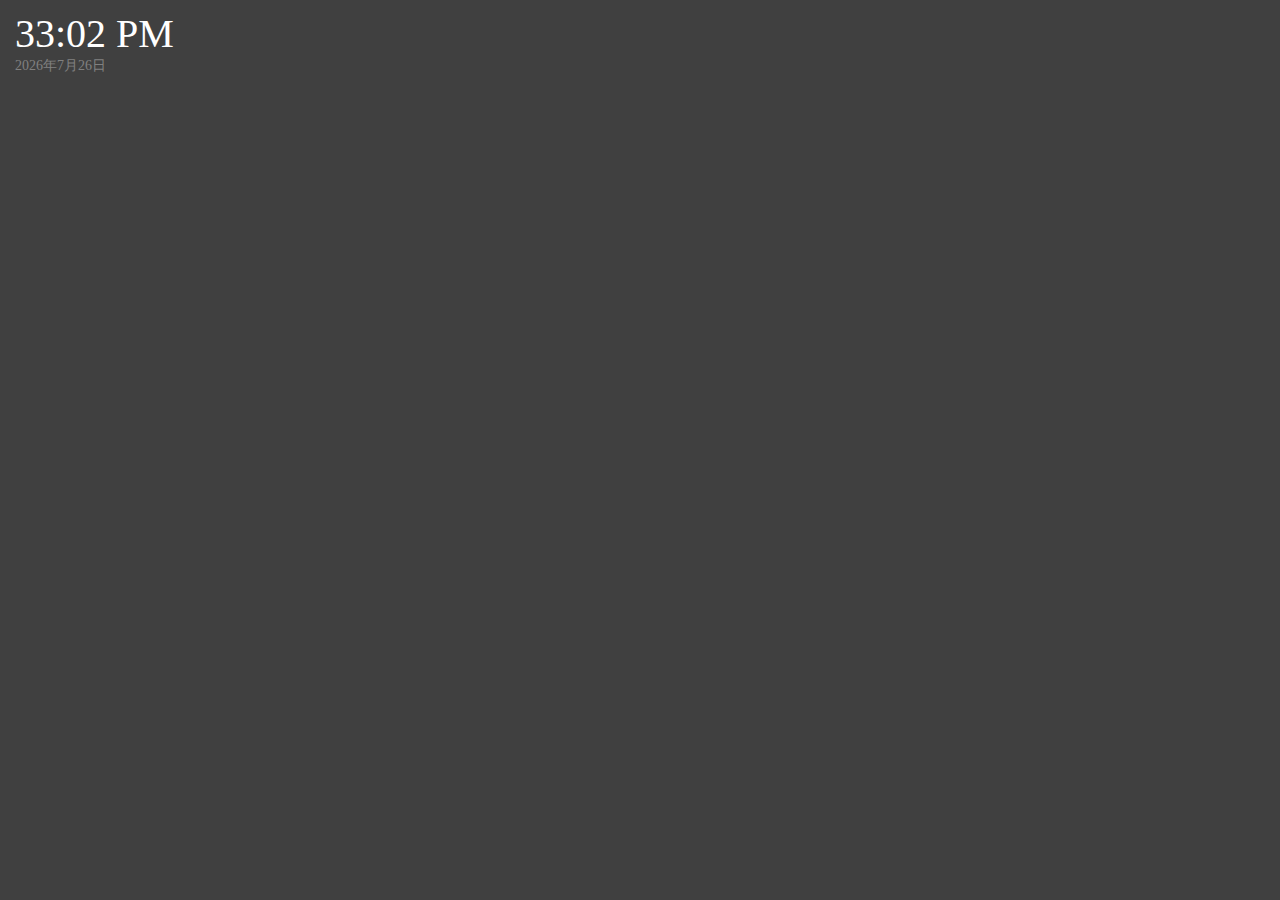
<file: lottery/index.html>
<!doctype html><html lang="en"><head><meta charset="UTF-8"><meta name="viewport" content="width=device-width,user-scalable=no,initial-scale=1,maximum-scale=1,minimum-scale=1"><meta http-equiv="X-UA-Compatible" content="ie=edge"><meta name="apple-mobile-web-app-capable" content="no"><meta name="format-detection" content="telephone=no, email=no"><link rel="shortcut icon " type="images/x-icon" href="[data-uri]&#x3D;&#x3D;"><link rel="stylesheet" href="./css/index-b9edf3c443.css"><title>LOTTERY</title></head><body><div id="root"><div id="time"></div><div id="year"></div><p class="p1"></p><p class="p2"></p><p class="p3"></p><p class="p4"></p><p class="p5"></p></div><script src="./js/index-86c71c9b29.js"></script></body></html>
</file>
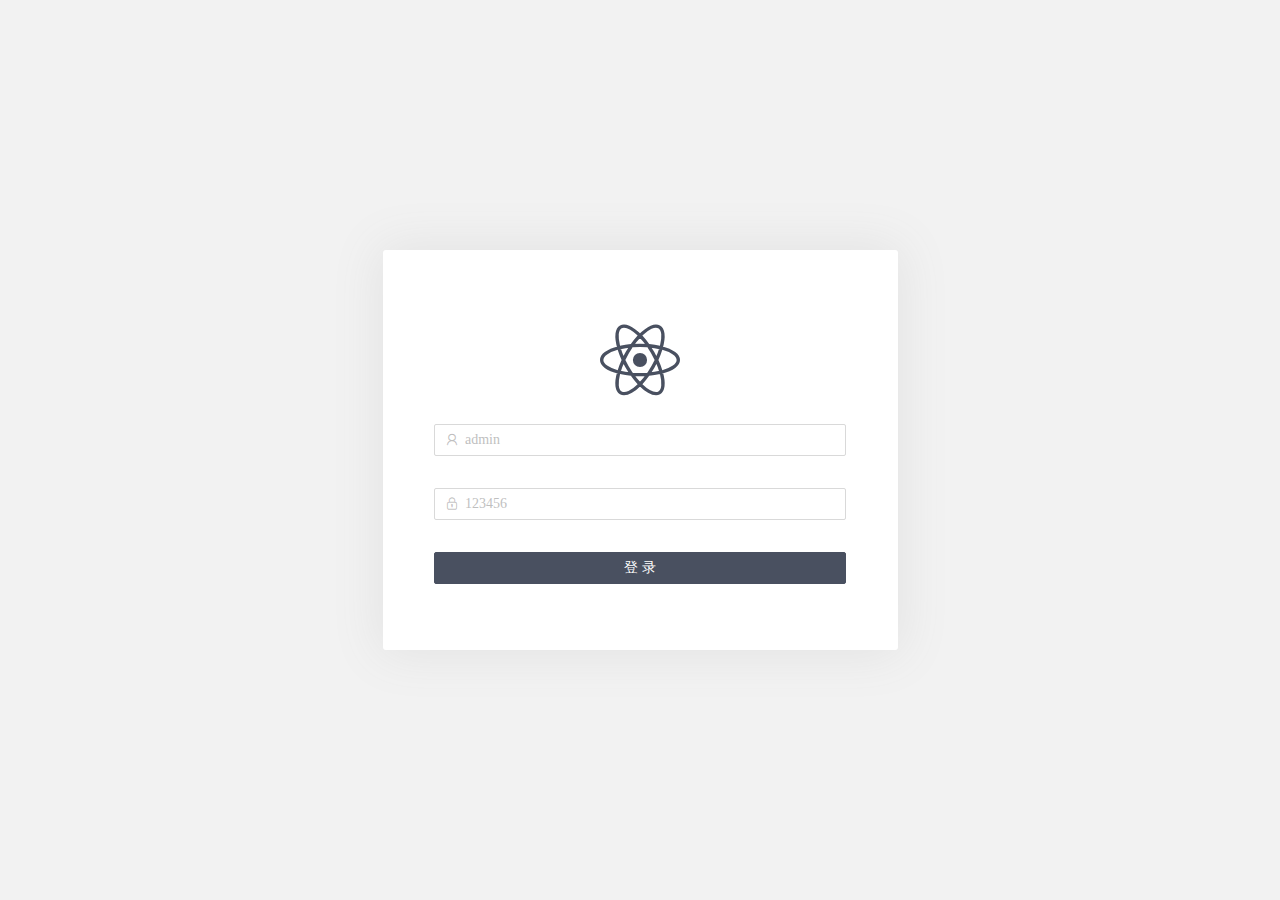
<file: react-starter-kit/index.html>
<!doctype html><html lang=en><head><meta charset=UTF-8><meta name=viewport content="width=device-width,user-scalable=no,initial-scale=1,maximum-scale=1,minimum-scale=1"><meta http-equiv=X-UA-Compatible content="IE=edge,chrome=1"><title>REACT STARTER</title><link href="[data-uri]" rel="shortcut icon" type=images/x-icon><link href=https://jines-z.github.io/react-starter-kit/css/vendor.8c202.css rel=stylesheet><link href=https://jines-z.github.io/react-starter-kit/css/main.86ac5.css rel=stylesheet></head><body><div id=root style="height: 100%"></div><script type=text/javascript src=https://jines-z.github.io/react-starter-kit/dll/vendor.dll.c16fb.js></script><script type=text/javascript src=https://jines-z.github.io/react-starter-kit/js/vendor.8c202.js></script><script type=text/javascript src=https://jines-z.github.io/react-starter-kit/js/main.86ac5.js></script></body></html>
</file>
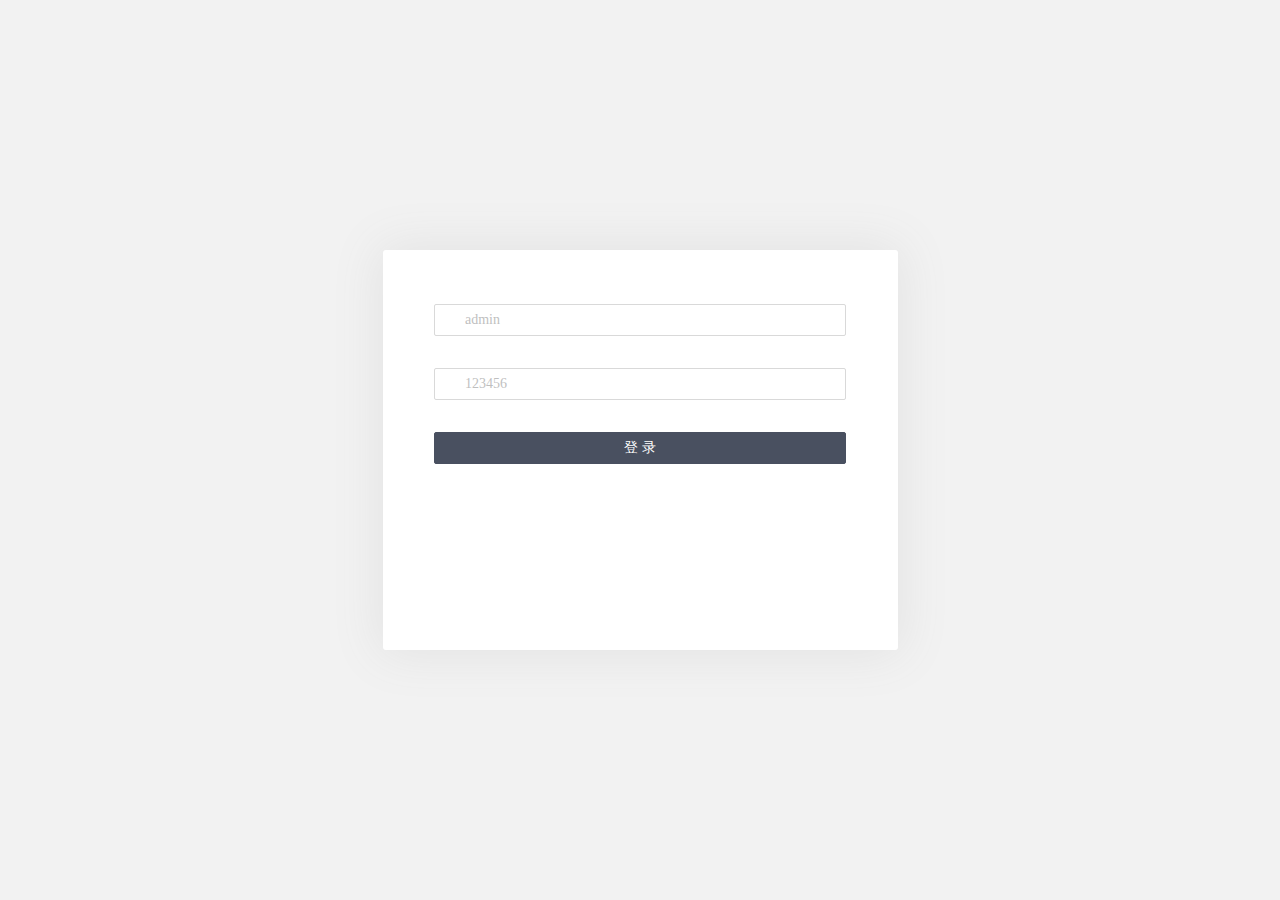
<file: rs-mobx/index.html>
<!doctype html><html lang=en><head><meta charset=UTF-8><meta name=viewport content="width=device-width,initial-scale=1,minimum-scale=1"><meta http-equiv=X-UA-Compatible content="IE=edge,chrome=1"><title>RS-ADMIN-CLI</title><link href=https://jines-z.github.io/images/favicon.ico rel="shortcut icon" type=images/x-icon><link href=//at.alicdn.com/t/font_591024_p89sr5ge77h.css rel=stylesheet><link href=https://jines-z.github.io/rs-mobx/css/vendors~main.b8edf.css rel=stylesheet><link href=https://jines-z.github.io/rs-mobx/css/main.4de43.css rel=stylesheet></head><body><div id=root style="height: 100%"></div><script type=text/javascript src=https://jines-z.github.io/rs-mobx/dll/vendor.dll.e6bf3.js></script><script type=text/javascript src=https://jines-z.github.io/rs-mobx/js/vendors~main.b8edf.js></script><script type=text/javascript src=https://jines-z.github.io/rs-mobx/js/main.4de43.js></script></body></html>
</file>
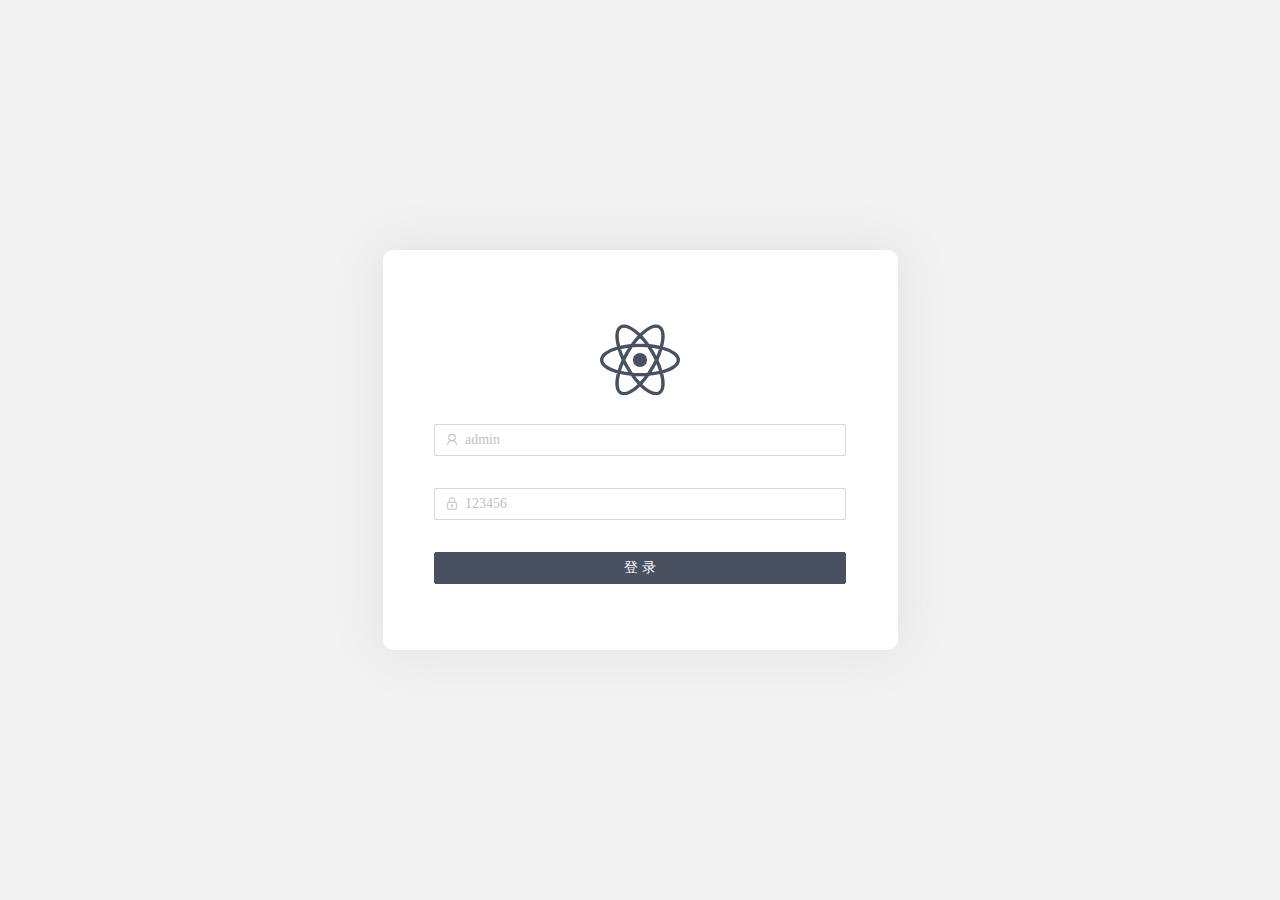
<file: rs-redux/index.html>
<!doctype html><html lang=en><head><meta charset=UTF-8><meta name=viewport content="width=device-width,initial-scale=1,minimum-scale=1"><meta http-equiv=X-UA-Compatible content="IE=edge,chrome=1"><title>RS-ADMIN-CLI</title><link href=https://jines-z.github.io/images/favicon.ico rel="shortcut icon" type=images/x-icon><link href=https://jines-z.github.io/rs-redux/css/vendors~main.83aa6.css rel=stylesheet><link href=https://jines-z.github.io/rs-redux/css/main.8c56b.css rel=stylesheet></head><body><div id=root style="height: 100%"></div><script type=text/javascript src=https://jines-z.github.io/rs-redux/dll/vendor.dll.8761e.js></script><script type=text/javascript src=https://jines-z.github.io/rs-redux/js/vendors~main.83aa6.js></script><script type=text/javascript src=https://jines-z.github.io/rs-redux/js/main.8c56b.js></script></body></html>
</file>
<file: lottery/css/index-b9edf3c443.css>
@charset "UTF-8";body,html{width:100%;font-size:14px!important;font-family:'微软雅黑',Helvetica,Arial,sans-serif;-webkit-font-smoothing:antialiased;-moz-osx-font-smoothing:grayscale;color:#262a30}a,abbr,acronym,address,applet,article,aside,audio,b,big,blockquote,body,canvas,caption,center,cite,code,dd,del,details,dfn,div,dl,dt,em,embed,fieldset,figcaption,figure,footer,form,h1,h2,h3,h4,h5,h6,header,html,i,iframe,img,ins,kbd,label,legend,li,mark,menu,nav,object,ol,output,p,pre,q,ruby,s,samp,section,small,span,strike,strong,sub,summary,sup,table,tbody,td,tfoot,th,thead,time,tr,tt,u,ul,var,video{margin:0;padding:0;border:0}article,aside,details,figcaption,figure,footer,header,menu,nav,section{display:block}ol,ul{list-style:none}table{border-collapse:collapse;border-spacing:0}hr{-webkit-box-sizing:content-box;box-sizing:content-box;height:0;overflow:visible}a{background-color:transparent;color:#262a30;text-decoration:none}b,strong{font-weight:bolder}img{border-style:none}[type=button],[type=reset],[type=submit],button{-webkit-appearance:button}[type=button]::-moz-focus-inner,[type=reset]::-moz-focus-inner,[type=submit]::-moz-focus-inner,button::-moz-focus-inner{border-style:none;padding:0}[type=button]:-moz-focusring,[type=reset]:-moz-focusring,[type=submit]:-moz-focusring,button:-moz-focusring{outline:1px dotted ButtonText}[type=checkbox],[type=radio]{-webkit-box-sizing:border-box;box-sizing:border-box;padding:0}[type=number]::-webkit-inner-spin-button,[type=number]::-webkit-outer-spin-button{height:auto}::-webkit-file-upload-button{-webkit-appearance:button;font:inherit}::-webkit-scrollbar{width:0;height:0;background-color:#f5f5f5}::-webkit-scrollbar-track{-webkit-box-shadow:inset 0 0 1px transparent;border-radius:10px;background-color:#f5f5f5}::-webkit-scrollbar-thumb{border-radius:10px;-webkit-box-shadow:inset 0 0 6px rgba(0,0,0,.3);background-color:#555}body,html{width:100%;height:100%}#root{height:100%;background-color:rgba(0,0,0,.75);font-family:微软雅黑;padding:10px 0 0 15px;-webkit-box-sizing:border-box;box-sizing:border-box}#root p{margin-bottom:25px;color:#fff;opacity:0;font-size:16px}#root #time{color:#fff;font-size:40px;font-weight:200}#root #year{color:gray;margin-bottom:30px}#root .spanLeft{display:inline-block;width:165px}#root .line{display:inline-block;width:50px;text-align:center}@-webkit-keyframes fadeInRight{from{opacity:0;-webkit-transform:translate3d(20%,0,0);transform:translate3d(20%,0,0)}to{opacity:1;-webkit-transform:translate3d(0,0,0);transform:translate3d(0,0,0)}}@keyframes fadeInRight{from{opacity:0;-webkit-transform:translate3d(20%,0,0);transform:translate3d(20%,0,0)}to{opacity:1;-webkit-transform:translate3d(0,0,0);transform:translate3d(0,0,0)}}.fadeInRight{-webkit-animation:fadeInRight .5s forwards;animation:fadeInRight .5s forwards}
</file>
